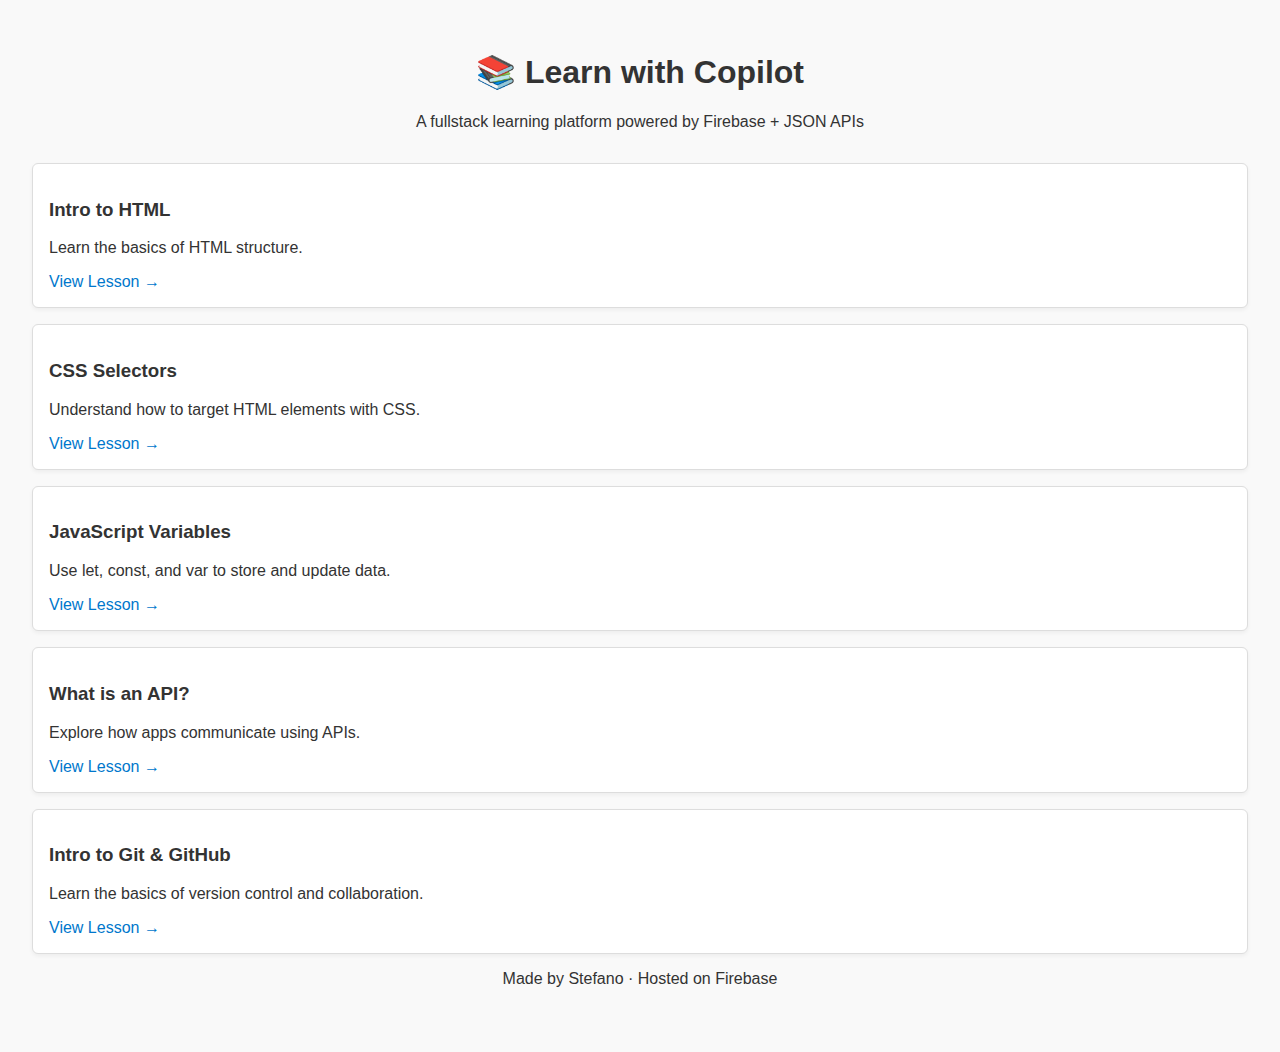
<file: public/index.html>
<!DOCTYPE html>
<html lang="en">
<head>
  <meta charset="UTF-8" />
  <title>Learn with Copilot</title>
  <link rel="stylesheet" href="style.css" />
</head>
<body>
  <header>
    <h1>📚 Learn with Copilot</h1>
    <p>A fullstack learning platform powered by Firebase + JSON APIs</p>
  </header>

  <!-- 🔻 This section is populated with lesson cards via script.js -->
  <main>
    <section id="lesson-list">Loading lessons...</section>
  </main>

  <footer>
    <p>Made by Stefano · Hosted on Firebase</p>
  </footer>

  <!-- 🔗 JavaScript to fetch and render lessons -->
  <script src="script.js"></script>
</body>
</html>
</file>
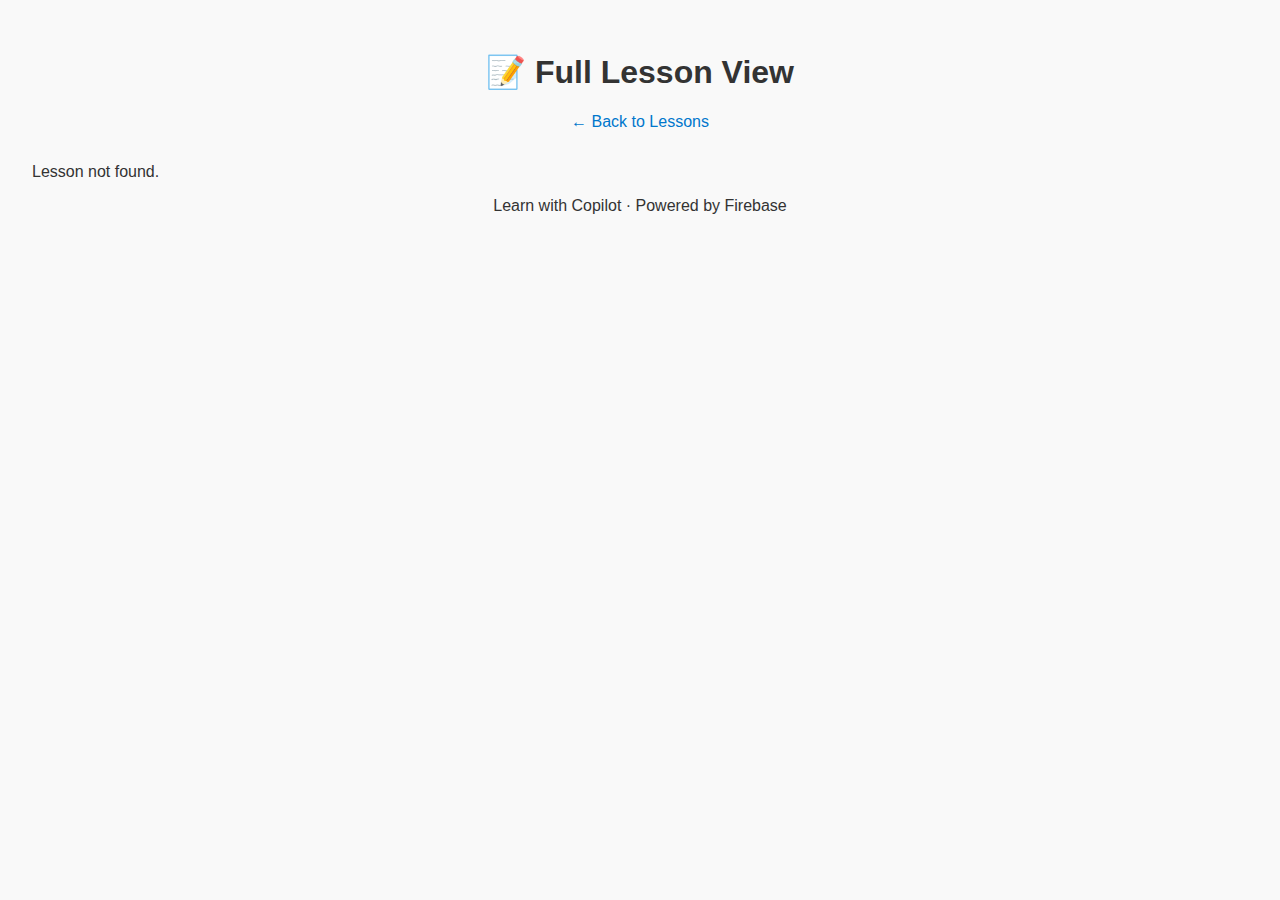
<file: public/lesson.html>
<!DOCTYPE html>
<html lang="en">
<head>
  <meta charset="UTF-8" />
  <title>Lesson</title>
  <link rel="stylesheet" href="style.css" />
</head>
<body>
  <header>
    <h1>📝 Full Lesson View</h1>
    <a href="index.html">← Back to Lessons</a>
  </header>

  <!-- 🎯 Content will be injected here by lesson.js -->
  <main id="lesson-container">Loading lesson...</main>

  <footer>
    <p>Learn with Copilot · Powered by Firebase</p>
  </footer>

  <script src="lesson.js"></script>
</body>
</html>
</file>
<file: public/style.css>
/* 🎨 Core styles for Learn with Copilot */

body {
  font-family: sans-serif;
  margin: 0;
  padding: 2rem;
  background-color: #f9f9f9;
  color: #333;
}

header, footer {
  text-align: center;
  margin-bottom: 2rem;
}

h1 {
  font-size: 2rem;
}

.lesson-card {
  background: #fff;
  border: 1px solid #ddd;
  padding: 1rem;
  margin-bottom: 1rem;
  border-radius: 6px;
  box-shadow: 0 2px 4px rgba(0, 0, 0, 0.05);
}

a {
  color: #0077cc;
  text-decoration: none;
}

a:hover {
  text-decoration: underline;
}
</file>
